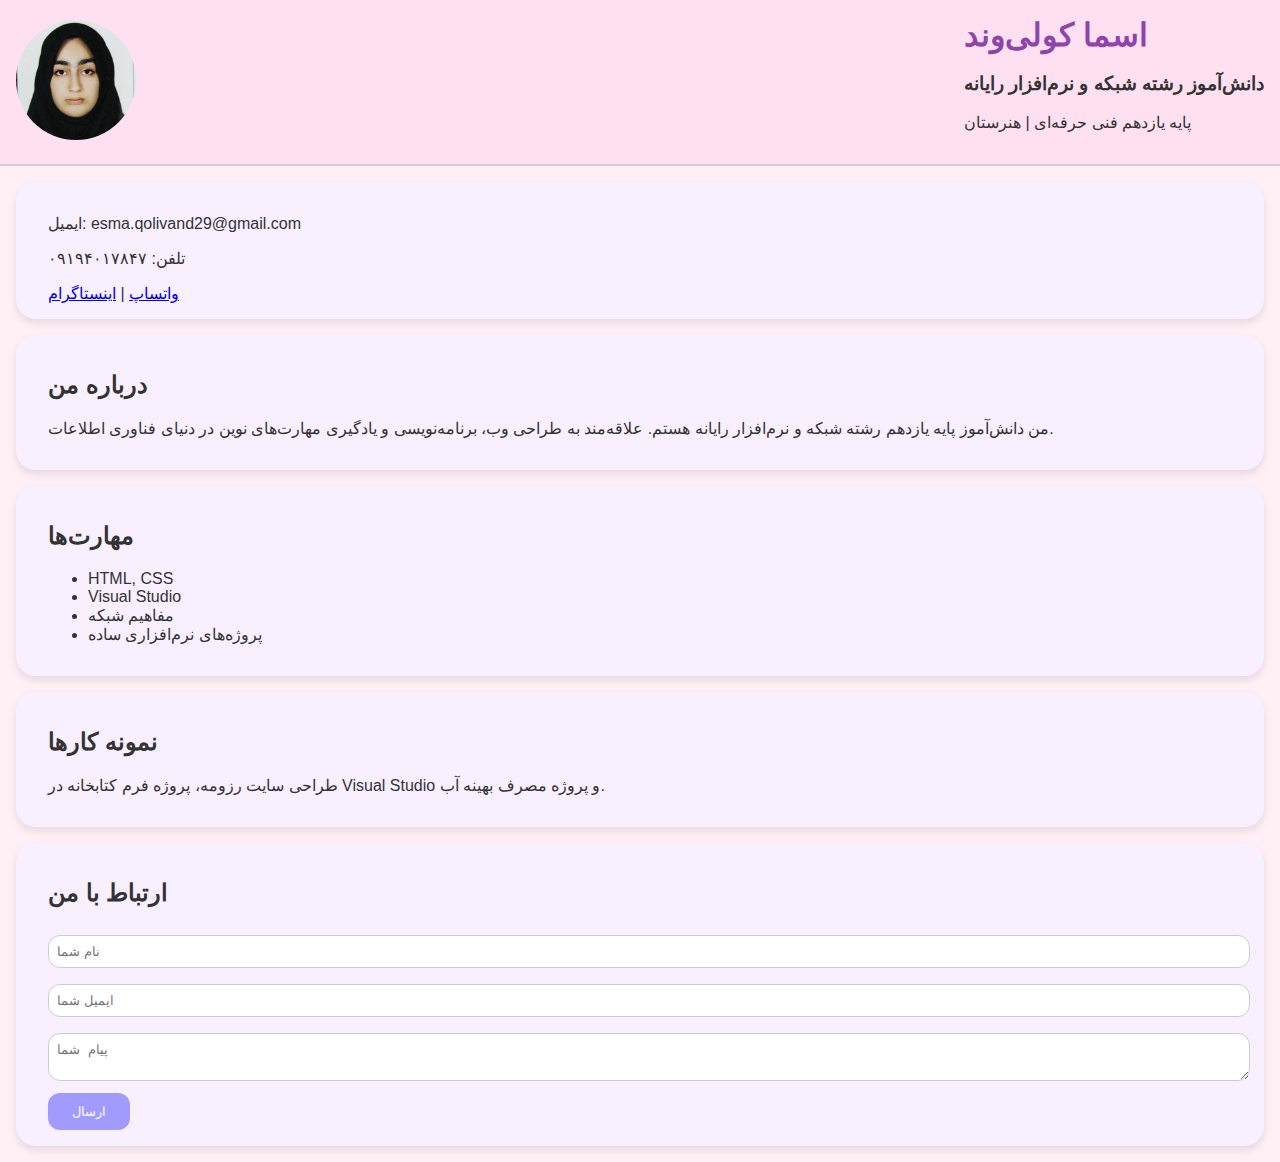
<file: index.html>
<!DOCTYPE html>
<html lang="fa">
<head>
  <meta charset="UTF-8" />
  <meta name="viewport" content="width=device-width, initial-scale=1.0" />
  <title>رزومه اسما کولی‌وند</title>
  <link rel="stylesheet" href="style.css" />
</head>
<body>
  <header>
    <div class="profile-photo">
      <img src="profile.jpg" alt="اسما کولی‌وند" />
    </div>
    <div class="intro-text">
      <h1>اسما کولی‌وند</h1>
      <h3>دانش‌آموز رشته شبکه و نرم‌افزار رایانه</h3>
      <p>پایه یازدهم فنی حرفه‌ای | هنرستان</p>
    </div>
  </header>

  <section class="contact">
    <p>ایمیل: esma.qolivand29@gmail.com</p>
    <p>تلفن: ۰۹۱۹۴۰۱۷۸۴۷</p>
    <div class="icons">
      <a href="https://wa.me/989194017847" target="_blank">واتساپ</a> |
      <a href="https://instagram.com/" target="_blank">اینستاگرام</a>
    </div>
  </section>

  <section class="about">
    <h2>درباره من</h2>
    <p>من دانش‌آموز پایه یازدهم رشته شبکه و نرم‌افزار رایانه هستم. علاقه‌مند به طراحی وب، برنامه‌نویسی و یادگیری مهارت‌های نوین در دنیای فناوری اطلاعات.</p>
  </section>

  <section class="skills">
    <h2>مهارت‌ها</h2>
    <ul>
      <li>HTML, CSS</li>
      <li>Visual Studio</li>
      <li>مفاهیم شبکه</li>
      <li>پروژه‌های نرم‌افزاری ساده</li>
    </ul>
  </section>

  <section class="projects">
    <h2>نمونه کارها</h2>
    <p>طراحی سایت رزومه، پروژه فرم کتابخانه در Visual Studio و پروژه مصرف بهینه آب.</p>
  </section>

  <section class="contact-form">
    <h2>ارتباط با من</h2>
    <form>
      <input type="text" placeholder="نام شما" required />
      <input type="email" placeholder="ایمیل شما" required />
      <textarea placeholder="پیام شما" required></textarea>
      <button type="submit">ارسال</button>
    </form>
  </section>

</body>
</html>
</file>
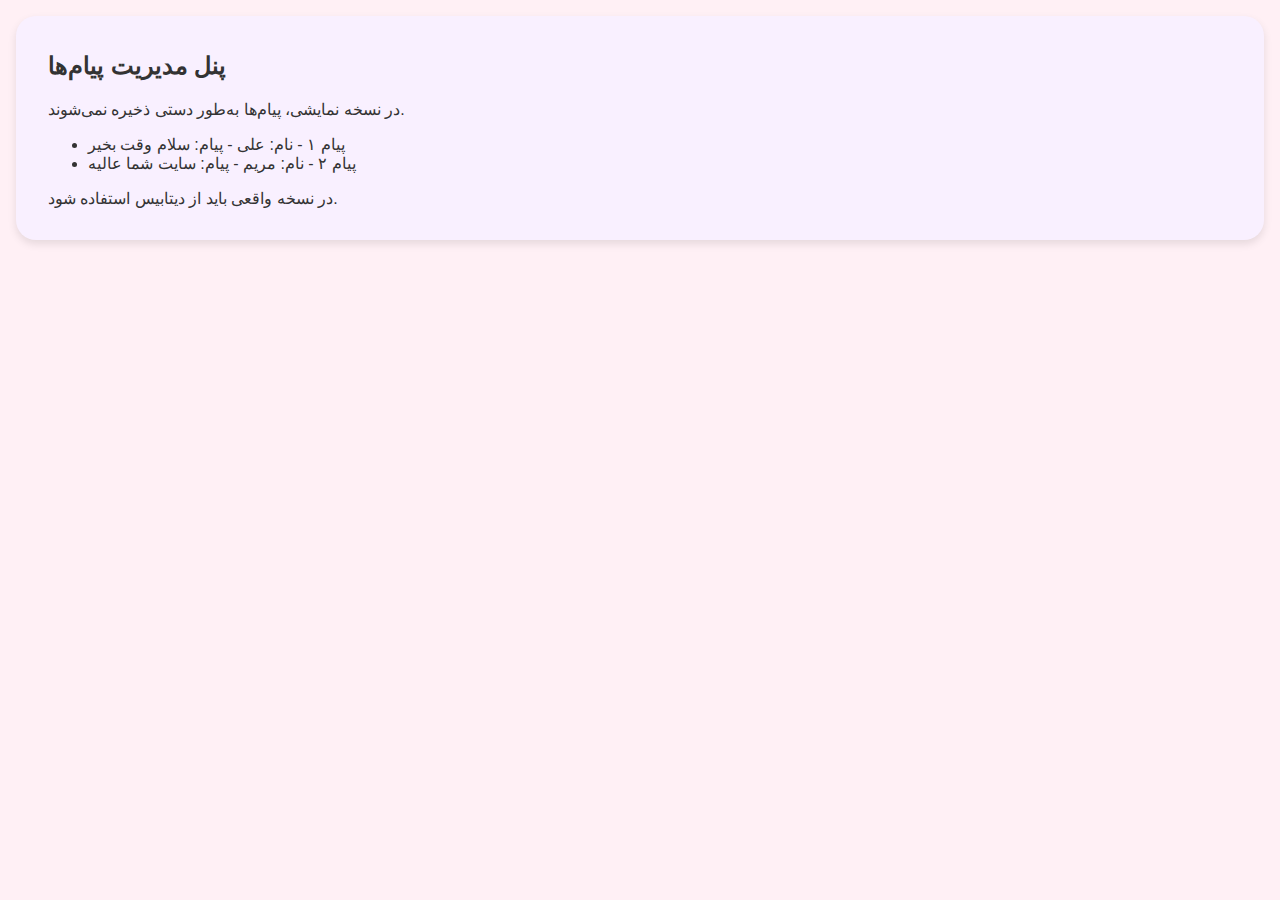
<file: dashboard.html>
<!DOCTYPE html>
<html lang="fa">
<head>
  <meta charset="UTF-8">
  <meta name="viewport" content="width=device-width, initial-scale=1.0"/>
  <title>پنل ادمین</title>
  <link rel="stylesheet" href="style.css" />
</head>
<body>
  <section class="contact">
    <h2>پنل مدیریت پیام‌ها</h2>
    <p>در نسخه نمایشی، پیام‌ها به‌طور دستی ذخیره نمی‌شوند.</p>
    <ul>
      <li>پیام ۱ - نام: علی - پیام: سلام وقت بخیر</li>
      <li>پیام ۲ - نام: مریم - پیام: سایت شما عالیه</li>
    </ul>
    <p>در نسخه واقعی باید از دیتابیس استفاده شود.</p>
  </section>
</body>
</html>
</file>
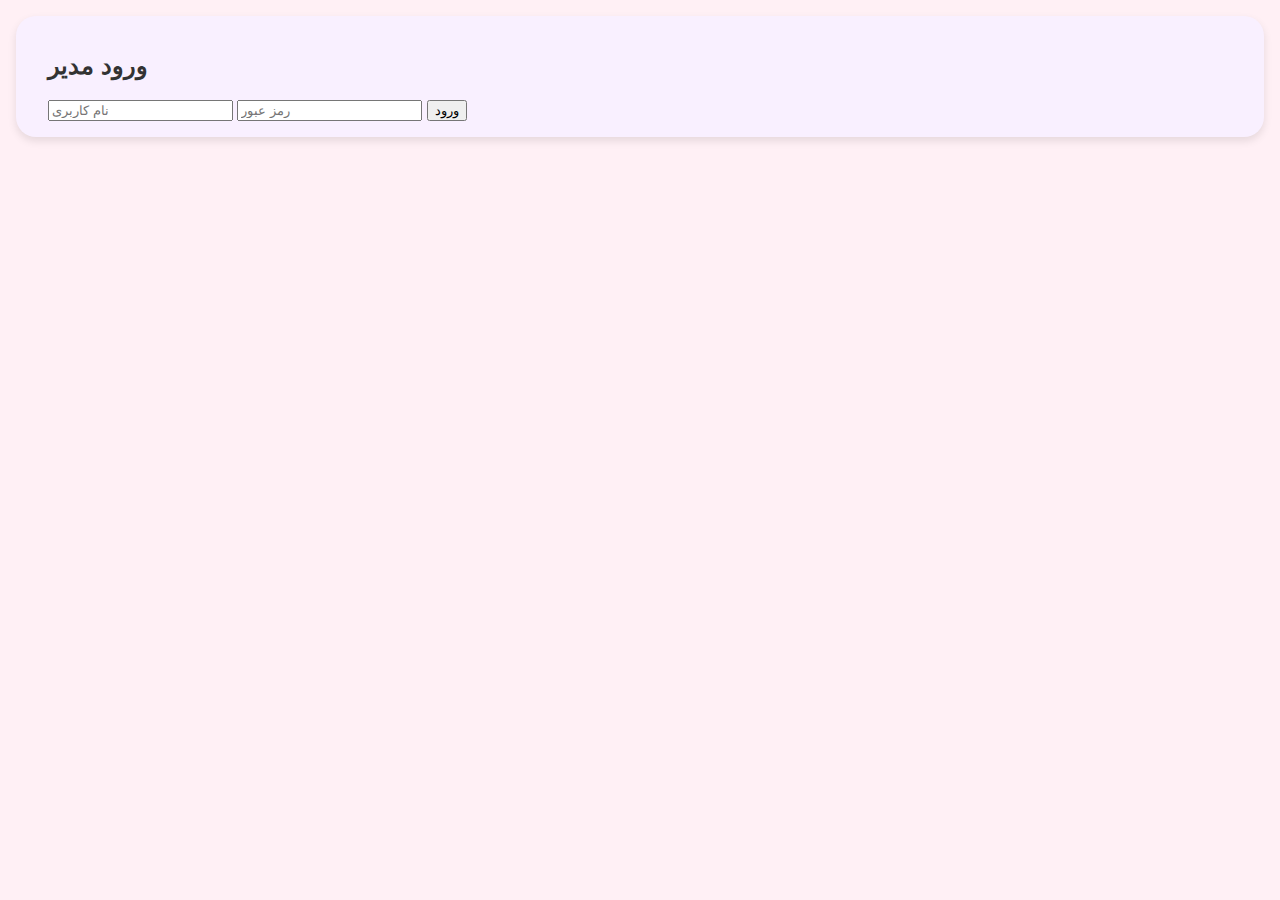
<file: login.html>
<!DOCTYPE html>
<html lang="fa">
<head>
  <meta charset="UTF-8">
  <meta name="viewport" content="width=device-width, initial-scale=1.0"/>
  <title>ورود ادمین</title>
  <link rel="stylesheet" href="style.css" />
</head>
<body>
  <section class="contact">
    <h2>ورود مدیر</h2>
    <form action="dashboard.html" method="get">
      <input type="text" name="username" placeholder="نام کاربری" required />
      <input type="password" name="password" placeholder="رمز عبور" required />
      <button type="submit">ورود</button>
    </form>
  </section>
</body>
</html>
</file>
<file: style.css>
body {
  font-family: sans-serif;
  background: #fff0f5;
  color: #333;
  margin: 0;
  padding: 0;
}

header {
  display: flex;
  justify-content: space-between;
  align-items: center;
  padding: 1rem;
  background: #ffe0f0;
  border-bottom: 2px solid #ccc;
}

.profile-photo img {
  width: 120px;
  height: 120px;
  border-radius: 50%;
  object-fit: cover;
}

.intro-text {
  text-align: left;
}

.intro-text h1 {
  margin: 0;
  color: #8e44ad;
}

.contact, .about, .skills, .projects, .contact-form {
  padding: 1rem 2rem;
  margin: 1rem;
  background: #f9f0ff;
  border-radius: 20px;
  box-shadow: 0 4px 8px rgba(0,0,0,0.1);
}

.contact-form form input,
.contact-form form textarea {
  width: 100%;
  margin: 0.5rem 0;
  padding: 0.5rem;
  border-radius: 12px;
  border: 1px solid #ccc;
}

.contact-form button {
  background: #a29bfe;
  border: none;
  padding: 0.7rem 1.5rem;
  border-radius: 12px;
  color: white;
  cursor: pointer;
}
</file>
